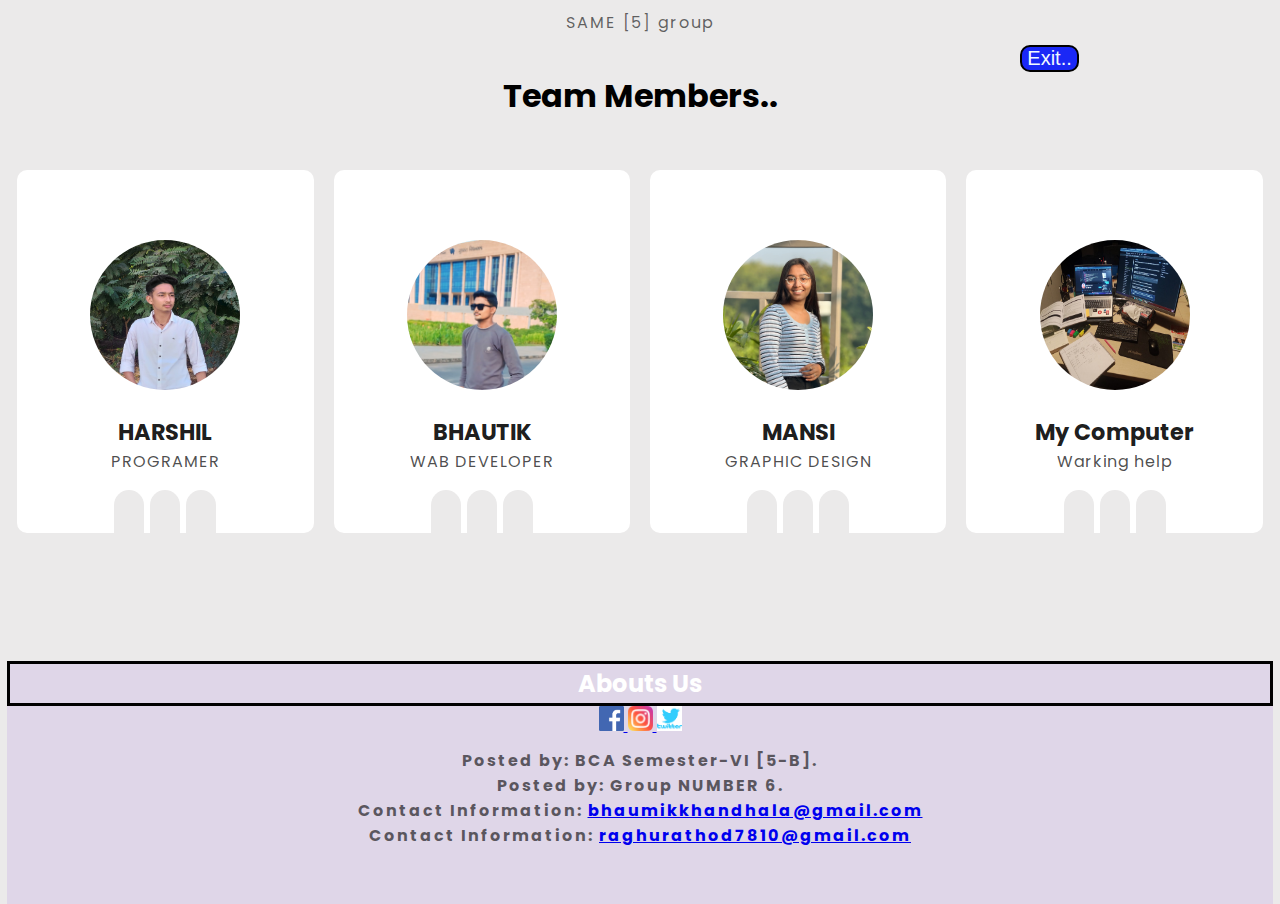
<file: Members.html>
<!DOCTYPE html>
<html lang="en">

<head>
    <meta charset="UTF-8" />
    <meta http-equiv="X-UA-Compatible" content="IE=edge" />
    <meta name="viewport" content="width=device-width, initial-scale=1.0" />
    <link rel="stylesheet" href="https://cdnjs.cloudflare.com/ajax/libs/font-awesome/6.2.1/css/all.min.css" integrity="sha512-MV7K8+y+gLIBoVD59lQIYicR65iaqukzvf/nwasF0nqhPay5w/9lJmVM2hMDcnK1OnMGCdVK+iQrJ7lzPJQd1w==" crossorigin="anonymous" referrerpolicy="no-referrer"
    />
    <title>Profile Card</title>
    <link rel="stylesheet" href="members.css" />
</head>

<body>
    <div class="container">
        <div>
        <p>SAME [5] group</p>
        <div>
            <a href="index.html">
                <input class="btn" type="submit" name="" value=" Exit.. "></a>
        </div>
        <h1>Team Members..
           
        </h1>
        <div class="card-wrapper">
            <div class="card">
                <div class="profile-img">
                    <img src=images\image1\HARSIL.jpg alt="" />
                </div>
                <div class="content">
                    <h3>HARSHIL</h3>
                    <p>PROGRAMER</p>
                    <div class="social-media">
                        <a href="https://www.facebook.com/harshil.rathod.3363334?mibextid=ZbWKwL"><i class="fa-brands fa-facebook"></i></a>
                        <a href="https://www.linkedin.com/in/harshil-rathod-148787285?utm_source=share&utm_campaign=share_via&utm_content=profile&utm_medium=android_app"><i class="fa-brands fa-linkedin"></i></a>
                        <a href="https://www.instagram.com/harshil_rathod_07?utm_source=qr&igsh=c3FxbXhvdjUyZzdx"><i class="fa-brands fa-instagram"></i></a>
                    </div>
                </div>
            </div>
            <div class="card">
                <div class="profile-img">
                    <img src=images\image1\BHAUTIK.jpg alt="" />
                </div>
                <div class="content">
                    <h3>BHAUTIK</h3>
                    <p>WAB DEVELOPER</p>
                    <div class="social-media">
                        <a href="https://www.facebook.com/khodabhai.khandhala.1?mibextid=ZbWKwL"><i class="fa-brands fa-facebook"></i></a>
                        <a href="https://www.linkedin.com/in/bhautik-khandhala-a38a95268"><i class="fa-brands fa-linkedin"></i></a>
                        <a href="https://www.instagram.com/khandhalabhaumik?igsh=MWxzeDR5M3QwMXV1cw=="><i class="fa-brands fa-instagram"></i></a>
                    </div>
                </div>
            </div>
            <div class="card">
                <div class="profile-img">
                    <img src="images\image1\mansi.jpg" alt="" />
                </div>
                <div class="content">
                    <h3>MANSI</h3>
                    <p>GRAPHIC DESIGN</p>
                    <div class="social-media">
                        <a href=""><i class="fa-brands fa-facebook"></i></a>
                        <a href=""><i class="fa-brands fa-linkedin"></i></a>
                        <a href=""><i class="fa-brands fa-instagram"></i></a>
                    </div>
                </div>
            </div>
            <div class="card">
                <div class="profile-img">
                    <img src="images\image1\mypc.jpg" alt="" />
                </div>
                <div class="content">
                    <h3> My Computer </h3>
                    <p>Warking help</p>
                    <div class="social-media">
                        <a href=""><i class="fa-brands fa-facebook"></i></a>
                        <a href=""><i class="fa-brands fa-linkedin"></i></a>
                        <a href=""><i class="fa-brands fa-instagram"></i></a>
                     </div>
                </div>
            </div>
    
        
            
         </div>
         <div class="about">
                
            <h2>Abouts Us</h2>
            <footer>
                <a href="https://www.facebook.com/"> <img src="images//logo//facebook.png" height="25px" width="25px"> </a>
                <a href="https://www.instagram.com/"> <img src="images//logo//instagram.png" height="25px" width="25px"> </a>
                <a href="https://twitter.com/"> <img src="images//logo//twitter.png" height="25px" width="25px"> </a>
                <p> <b> Posted by: BCA Semester-VI [5-B].<br>
              Posted by: Group NUMBER 6.<br>
              Contact Information: <a href="bhaumikkhandhala@gmail.com">bhaumikkhandhala@gmail.com<br></a>
              Contact Information: <a href="raghurathod7810@gmail.com">raghurathod7810@gmail.com</b></a></p>
            </footer>
        </div>
        </div>
     </div>

</body>

</html>
</file>
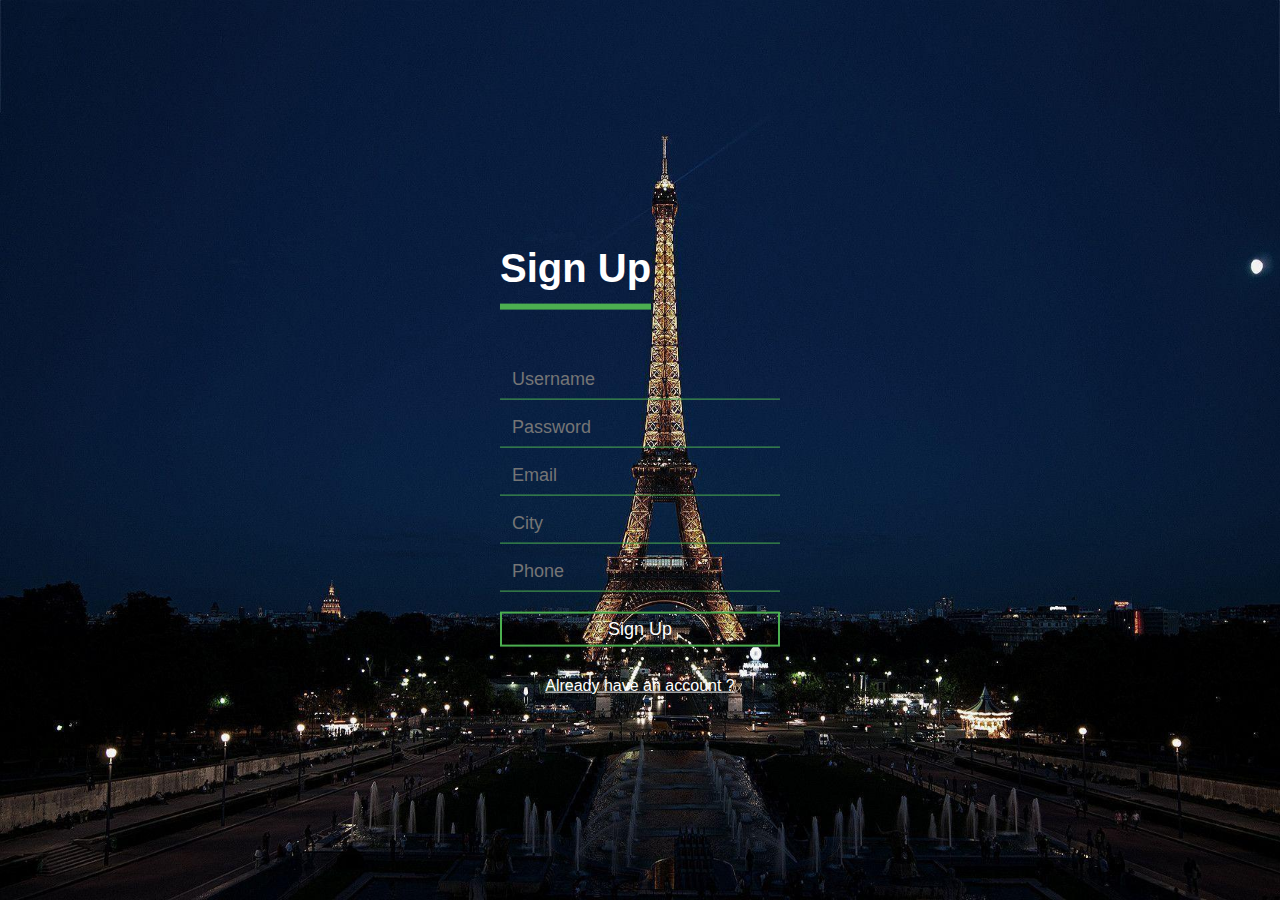
<file: signup.html>
<!DOCTYPE html>
<html>
<head>
  <title> Sign Up Form </title>
  <meta name="viewport" content="width= device-width, initial-scale=1.0">
  <link rel="stylesheet" type="text/css" href="css/signup.css">
</head>

<body>

  <form from="myForm" action ="save.php" method="POST">

    <div class="login-box">

      <h1> Sign Up </h1>

      <div class="textbox">
        <input type="text" placeholder="Username" id="fname" name="fname" value="" required>  
      </div>

      <div class="textbox">
        <input type="password" placeholder="Password" id="password" name="password" value="" maxlength="8" pattern="(?=.*\d)(?=.*[a-z])(?=.*[A-Z]).{8,}" title="password must cantain at least one number and one uppper case and one lowercase letter and 8 characters" required>
      </div>

      <div class="textbox">
        <input type="text" placeholder="Email" id="email" name="email" value="" required pattern="[a-z0-9.!#$%&'*+/=?^_`{|}~-]+@[a-z0-9-]+.[a-z]{2,4}" title="Invalid Email">
      </div>

      <div class="textbox">
        <input type="text" placeholder="City" id="city" name="city" value="" required>
      </div>

      <div class="textbox">
        <input type="text" placeholder="Phone" id="phone" name="phone" value="" required onkeypress="return /[0-9]/i.test(event.key)" maxlength="10" pattern="([0-9]){10,}">
      </div>

      <input class="btn" type="submit" name="" value="Sign Up"> <br> <br>

      <center> <a href="index.html"> Already have an account ? </a> <center>

    </div>
    
  </form>

</body>
</html>
</file>
<file: members.css>
@import url("https://fonts.googleapis.com/css2?family=Poppins&display=swap");
* {
  padding: 0;
  margin: 0;
  box-sizing: border-box;
  font-family: "Poppins", sans-serif;
}

body {
  display: flex;
  justify-content: center;
  align-items: center;
  background-color: #ebeaea;
}

.container p {
  text-align: center;
  margin: 10px;
  color: rgba(0, 0, 0, 0.6);
  letter-spacing: 2px;
}

.container h1 {
  text-align: center;
  margin-bottom: 40px;
}
.card-wrapper {
  display: flex;
  justify-content: center;
  align-items: center;
}

.card {
  background-color: white;
  padding: 70px 50px 0 50px;
  width: 25%;
  max-width: 350px;
  margin: 10px 10px;
  border-radius: 10px;
}

.card .profile-img {
  width: 150px;
  height: 150px;
  border-radius: 50%;
  overflow: hidden;
  margin: auto;
}

.card .profile-img img {
  width: 100%;
  height: 100%;
}

.content {
  text-align: center;
}

.content h3 {
  font-size: 1.4rem;
  margin-top: 25px;
  color: rgba(0, 0, 0, 0.9);
}

.content p {
  color: rgba(0, 0, 0, 0.7);
  letter-spacing: 1px;
  margin: 0;
}

.social-media {
  margin-top: 30px;
}

.social-media i {
  font-size: 1.2rem;
  color: rgba(0, 0, 0, 0.8);
  background-color: #ebeaea;
  padding: 15px;
  margin: 0 3px;
  border-top-right-radius: 15px;
  border-top-left-radius: 15px;
  cursor: pointer;
  transition: 0.5s;
}

.social-media i:hover {
  background-color: #dddddd;
  color: rgba(0, 0, 0, 0.9);
}
.btn{
  border-radius: 10%;
  margin-left: 80%;
  border-style: double;
  background-color:#0515f6e9;
  border-radius: 10px;
  color: aliceblue;
  font-family: 'Franklin Gothic Medium', 'Arial Narrow', Arial, sans-serif;
  font-size: 20px;
}
.about {
  position: relative;
  background-color: #dfd6e8;
  top: 118px;
  width: 98.9vw;
  height: 27vh;
}

.about h2 {
  position: relative;
  text-align: center;
  color: white;
  top: 0px;
  padding: 2px;
  border: 3px solid black;
}
footer {
  text-decoration: none;
  font-family: Helvetica;
  text-align: center;
  color: #fff;
  font-family: 20px;
}
@media (max-width: 969px) {
  .card-wrapper {
    flex-wrap: wrap;
  }
  .card {
    width: 50%;
  }
}

@media (max-width: 500px) {
  .card-wrapper {
    flex-wrap: wrap;
  }
  .card {
    width: 100%;
    margin: 20px;
  }
}
</file>
<file: css/signup.css>
body

{
	margin:0;
	padding:0;
	font-family:sans-serif;
	background:url(../tower.jpg) no-repeat;
	height: 100vh;
	background-size: 100% 100%;	
}
.login-box

{
	
	width:280px;
	position:absolute;
	top:50%;
	left:50%;
	transform:translate(-50%,-50%);
}
.login-box h1
{
	color: #fff;
	float:left;
	font-size:40px;
	border-bottom:6px solid #4caf50;
	margin-bottom:50px;
	padding:13px 0;
	
}
.textbox
{
	
	width:100%;
	overflow:hidden;
	font-size:20px;
	padding:8px 0;
	margin:8px 0;
	border-bottom:1px solid #4caf50;
}
.textbox i 

{
	width:26px;
	float:left;
	text-align:center;
}
.textbox input {
	
	border:none;
	outline:none;
	background:none;
}
.textbox input {
	
	border:none;
	outline:none;
	background:none;
	color:white;
	font-size:18px;
	width:80%;
	float:left;
	margin:0 10px;
	
}
.btn
{
	
	width:100%;
	background:none;
	border:2px solid #4caf50;
	color:white;
	padding:5px;
	font-size:18px;
	cursor:pointer;
	margin:12px 0;
	transition: 0.6s ease;
}

.btn:hover{
	background-color: #4caf50;
}
body a 
{
	color:white;
}

.main{
  overflow: hidden;
  position: fixed;
  background-color: rgba(135,206,250,0.4);
  top: 0;
  width: 100vw;
  height: 8vh;
  max-width: 1550px;
}

ul{
  list-style-type: none;
  margin-top: 20px;
  margin-right: 50px;
}

ul li{
  display: inline;
}

.list{
  position: fixed;
  display: block;
  top: 9px;
  float: left;
}

.list li.logo img{
  position: relative;
  float: left;
  top: -20px;
  margin-left: -5%;
  -webkit-animation:spin 4s linear infinite;
  -moz-animation:spin 4s linear infinite;
  animation:spin 4s linear infinite;

}
.search{
  display: inline;
  color: black;
  text-align: center;
  text-decoration: none;
}

.search input[type=text]{
  position: relative;
  float: left;
  top:-18px;
  left: 5%;
  padding: 6px;
  font-size: 15px;
  border-radius: 15px;
  border: 1px solid #0000ff;
  transition: 0.6s ease;
}

.search input[type=text]:hover{
  background-color: #dcdcdc;
}


.list input[type=image]{
  position: relative;
  float: right;
  top:-50px;
  left: 2%;
  margin-left: 20%; 
  padding: 4px;
  border-radius: 10px;
  border: 1px solid #00f;
  transition: 0.6s ease;
  background-color: #fff;
}

.list input[type=image]:hover{
  background-color: #739ac5;
}

.list2{
  position: relative;
  top: -20px;
  float: right;
}

.list2 li a{
  text-decoration: none;
  color: #fff;
  padding: 5px 20px;
  border: 1px solid transparent;
  transition: 0.9s ease;
}

.list2 li a:hover{
  background-color: #fff;
  color: #000;

}

.list2 li.active-menu a{
  background-color: #fff;
  color: #000;
}

@-moz-keyframes spin { 100% { -moz-transform: rotate(360deg); } }
@-webkit-keyframes spin { 100% { -webkit-transform: rotate(360deg); } }
@keyframes spin { 100% { -webkit-transform: rotate(360deg); transform:rotate(360deg); } }
</file>
